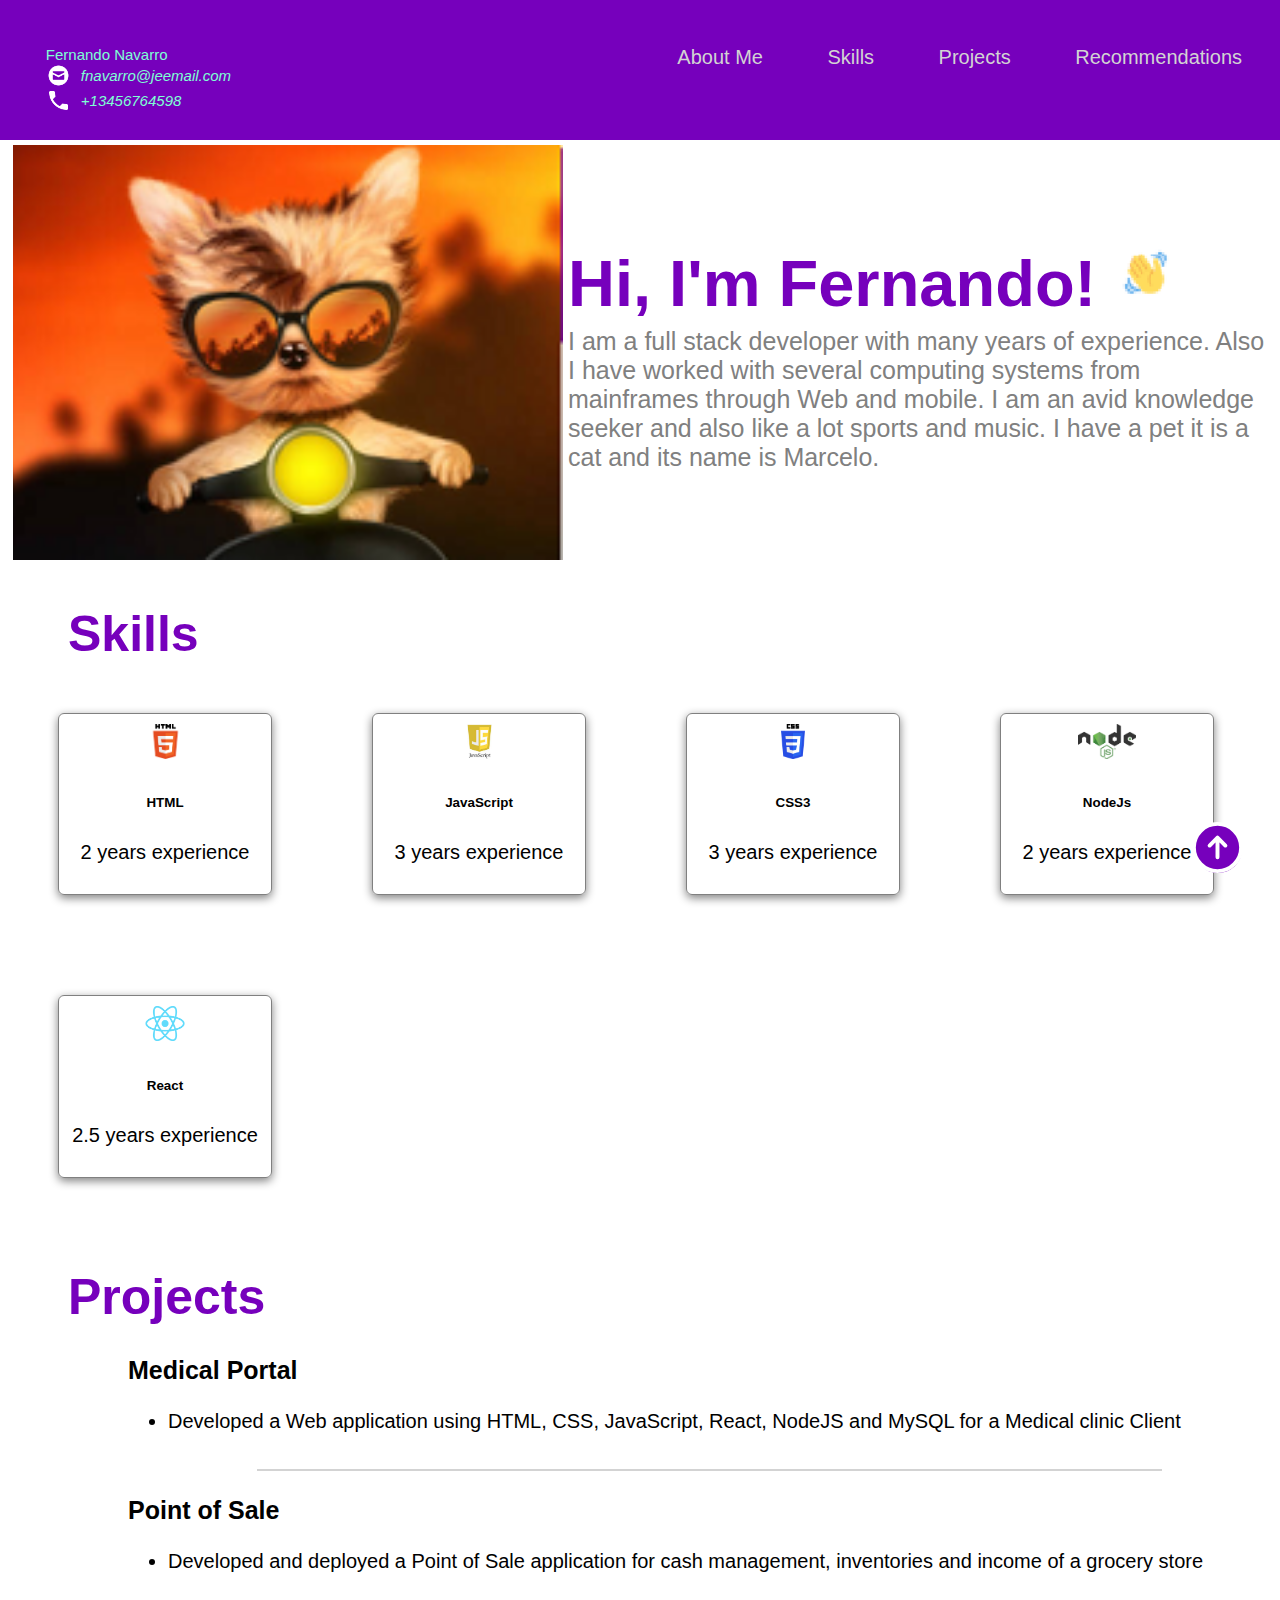
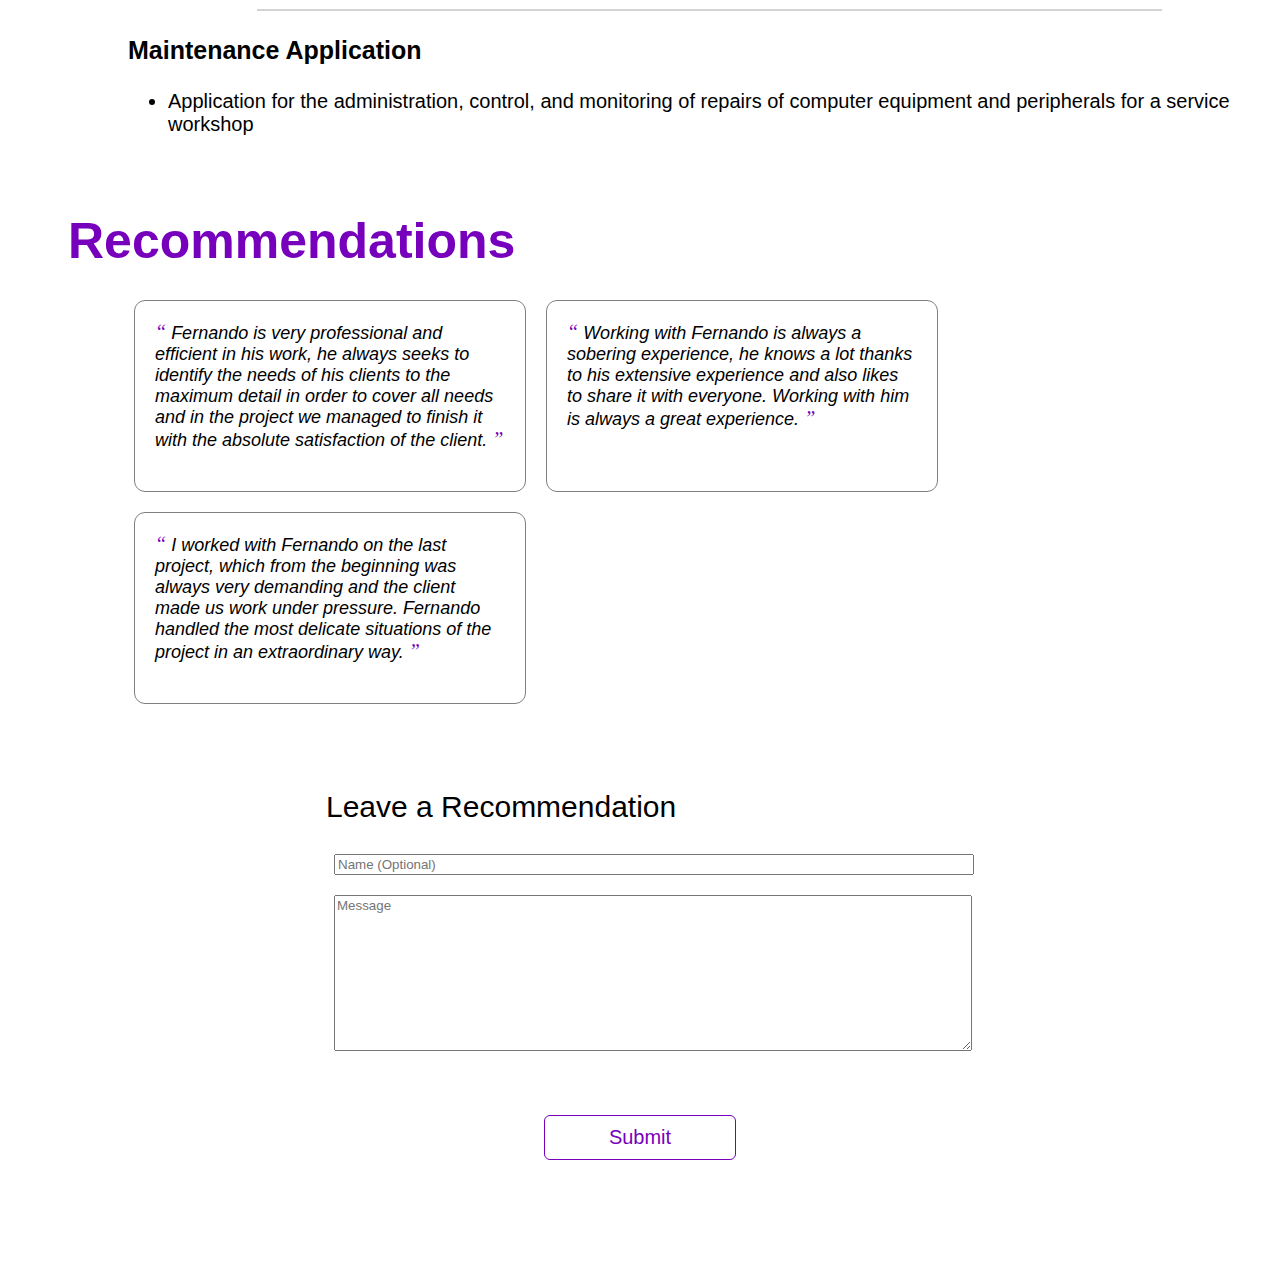
<file: index.html>
<!DOCTYPE html>
<html>
  <head>
    <title>Fernando Navarro - Portfolio</title>
    <link rel="stylesheet" href="./style.css"/>
    <script src="./script.js"></script>
  </head>
  <body>
    <!-- Navigation Bar -->
    <nav>
      <div id="home">
        <div class="profile_name">
          Fernando Navarro
          <div class="contact_info">
            <img src="html_finalprojimages/envelope.png" alt="https://icons8.com/icon/124377/circled-envelope"/>
          fnavarro@jeemail.com
        </div>
        <div style="clear:both;"></div>
        <div class="contact_info">
          <img src="html_finalprojimages/phone.png" alt="https://icons8.com/icon/124377/circled-envelope"/>
          +13456764598

        </div>
        </div>
        <div class="topdiv">
          <a class="topmenu" href="#about-me">About Me</a>
          <!-- Add the links for Skills, Projects and Recommendation here -->
          <a class="topmenu" href="#skills">Skills</a>
          <a class="topmenu" href="#projects">Projects</a>
          <a class="topmenu" href="#recommendations">Recommendations</a>
        </div>
      </div>    
    </nav>

    <!-- About Me -->
    <section id="about-me" class="container">
      <div>
        <img src="html_finalprojimages/Marcelo-cat.png" class="profile_image"/>
      </div>

      <div>
          <h1>
            Hi, I'm Fernando! <img src="html_finalprojimages/hi.png" width="60px"/>
          </h1>
          <p>
            I am a full stack developer with many years of experience. Also I have worked with several computing systems from mainframes through Web and mobile. 
            I am an avid knowledge seeker and also like a lot sports and music. I have a pet it is a cat and its name is Marcelo.
          </p>
      </div>
    </section>
              
    <!-- Skills -->
    <section id="skills">
      <h2>Skills</h2>
      <div style="clear:both;"></div>

      <div class="all_skills">
        <div class="skill">
          <img src="html_finalprojimages/html5.png"/>
          <h6>HTML</h6>
          <p>2 years experience</p>
        </div>  

        <div class="skill">
          <img src="html_finalprojimages/js.jpeg"/>
          <h6>JavaScript</h6>
          <p>3 years experience</p>
        </div>  

        <!-- Add more skills here -->

        <div class="skill">
          <img src="html_finalprojimages/CSS3.png"/>
          <h6>CSS3</h6>
          <p>3 years experience</p>
        </div> 

        <div class="skill">
          <img src="html_finalprojimages/node.png"/>
          <h6>NodeJs</h6>
          <p>2 years experience</p>
        </div> 

        <div class="skill">
          <img src="html_finalprojimages/react.png"/>
          <h6>React</h6>
          <p>2.5 years experience</p>
        </div> 

      </div>
    </section>
          
    <!-- Projects -->
    <section class="projects" id="projects">
      <h2>
        Projects
      </h2>
      <div style="clear:both;"></div>

        <div id="projects-container" class="projects-container">
          <div class="project-card">
            <h3>Medical Portal</h3>
            <ul>
              <li>Developed a Web application using HTML, CSS, JavaScript, React, NodeJS and MySQL 
                for a Medical clinic Client</li>
            </ul>
          </div>
          <hr>
          <div class="project-card">
            <h3>Point of Sale</h3>
            <ul>
              <li>Developed and deployed a Point of Sale application for cash management, inventories 
                and income of a grocery store </li>
            </ul>
          </div>
          <hr>
          <div class="project-card">
            <h3>Maintenance Application</h3>
            <ul>
              <li>Application for the administration, control, and monitoring of repairs of computer 
                equipment and peripherals for a service workshop</li>
            </ul>
          </div>
    </div>
    </section>
    <div style="clear:both;"></div>

    <!-- Recommendations -->
    <section id="recommendations">
      <h2>Recommendations</h2>
      <div style="clear:both;"></div>
      <div class="all_recommendations" id="all_recommendations">
        <div class="recommendation">
          <span>&#8220;</span>
          Fernando is very professional and efficient in his work, he always seeks to 
          identify the needs of his clients to the maximum detail in order to cover all needs and 
          in the project we managed to finish it with the absolute satisfaction of the client.
          <span>&#8221;</span>
        </div>
        <div class="recommendation">
          <span>&#8220;</span>
          Working with Fernando is always a sobering experience, he knows a lot thanks to his 
          extensive experience and also likes to share it with everyone. Working with him is 
          always a great experience.
          <span>&#8221;</span>
        </div>
        <div class="recommendation">
          <span>&#8220;</span>
          I worked with Fernando on the last project, which from the beginning was always 
          very demanding and the client made us work under pressure. Fernando handled the most 
          delicate situations of the project in an extraordinary way. 
          <span>&#8221;</span>
        </div>
      </div>
    </section>

    <!-- Recommendation Form -->
    <section id="contact">
      <div class="flex_center">
        <fieldset>
          <legend class="introduction">Leave a Recommendation</legend>          
          <input type="text" placeholder="Name (Optional)"> <br/>
          <textarea id="new_recommendation" cols="500" rows="10" placeholder="Message"></textarea>
          <div class="flex_center">
            <button id="recommend_btn" onclick="addRecommendation()">Submit</button>
          </div>
        </fieldset>
      </div>
    </section>

    <div class="iconbutton">
      <a href="#home">
        <!--Add the code here for the logo to appear and the icon to be actionable-->
        <svg xmlns="http://www.w3.org/2000/svg" fill="none" viewBox="0 0 24 24" stroke-width="1.5" stroke="white" width="63px">
          <path stroke-linecap="round" stroke-linejoin="round" d="M15 11.25l-3-3m0 0l-3 3m3-3v7.5M21 12a9 9 0 11-18 0 9 9 0 0118 0z" />
        </svg>
      </a>
    </div>

    <div class="popup" id="popup" class="flex_center">
      <img src="html_finalprojimages/checkmark--outline.svg"/>
      <h3><!-- Add appropriate text here--></h3>
      <button onclick="showPopup(false)">Ok</button>
    </div>
  </body>
</html>
</file>
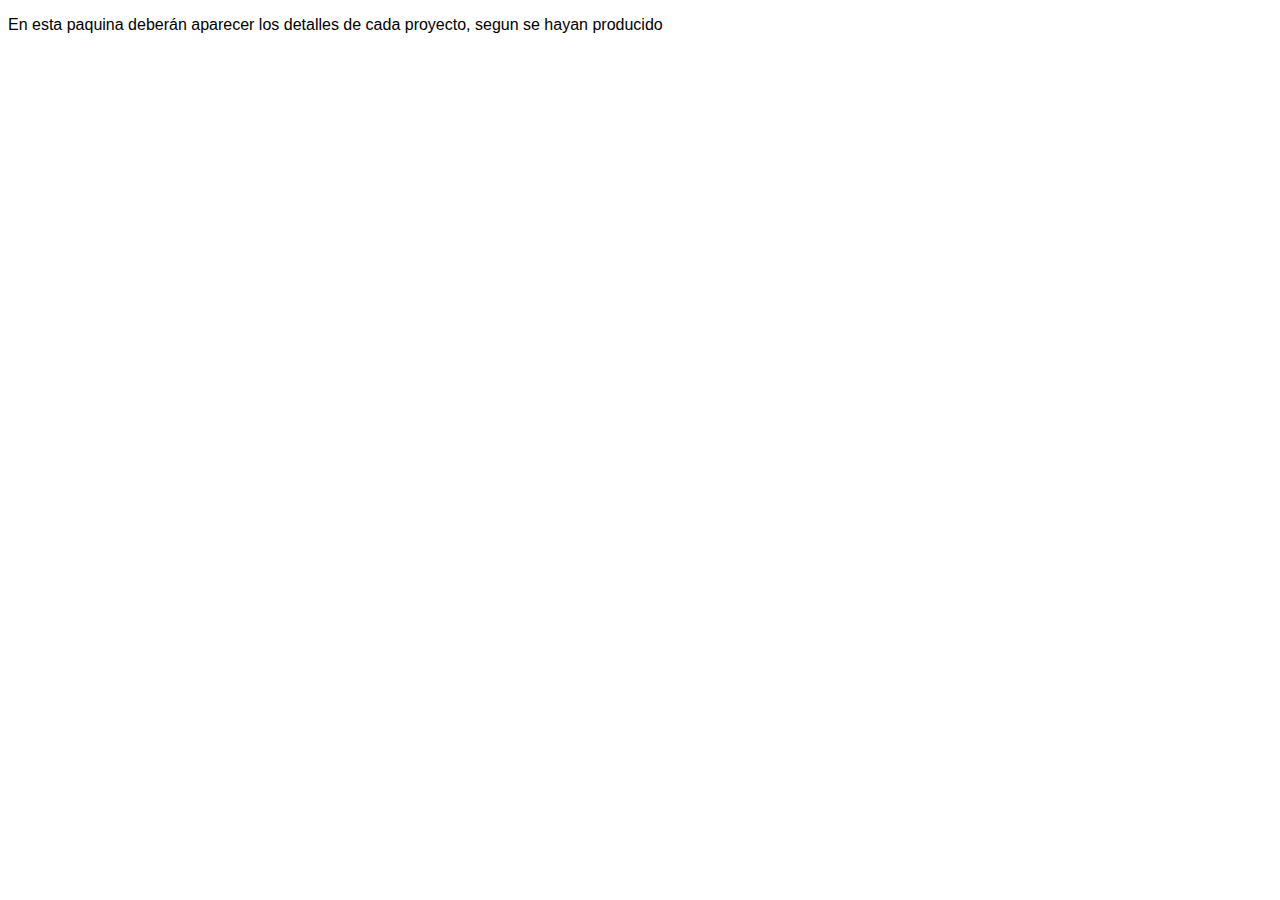
<file: segundaPagina.html>
<!DOCTYPE html>
<html>
  <head>
    <title>Fernando Navarro - Detalle</title>
    <link rel="stylesheet" href="./style.css"/>
    <script src="./script.js"></script>
  </head>
  <body>
    <p>
      En esta paquina deberán aparecer los detalles de cada proyecto, segun se hayan producido
    </p>
  </body>
</html>
</file>
<file: style.css>
body {
  font-family: 'Trebuchet MS', 'Lucida Sans Unicode', 'Lucida Grande', 'Lucida Sans', Arial, sans-serif;
}

/* Navigation Bar */

#home {
  background-color:  #7600bc;
  padding-bottom: 1cm;
  margin-left:-1cm;
  margin-right:-1cm;
  margin-top:-1cm;
  padding-top: 2cm;
  padding-bottom: 2cm;
  height: 5mm;
 }

.topmenu {
  color: lightgray;
  margin: 10px;
  padding: 20px;
  font-size: 20px;
  text-decoration:none;
}

.topmenu:hover {
  color: white;
  /* Add the styles here */
  font-weight: bolder;
  text-decoration: underline;
}

.topdiv {
  float: right;
  padding-right: 1cm;
}

.profile_name {
  float: left;
  padding-left: 2cm;
  /* Add the styles here */
  font-size: 15px;
  color:aquamarine;
}

.profile_name .contact_info {
  font-size: 15px;
  font-style: italic;
  display: flex;
  align-items: center;
  flex-direction: row;
}

.contact_info img {
  width:25px;
  margin-right: 10px;
  float:left;
}

/* Titles */

h2 {
  text-align: justify;
  font-size: 50px;
  text-align: center;
  float: left;
  color: #7600bc;
  margin: 30px;
  margin-left: 60px;
  margin-top: 40px;
  margin-bottom: 0px;
}

.introduction {
  text-align: justify;
  font-size: 30px;
  text-align: center;
  float: left;
  margin-top: 30px;
  margin-bottom: 20px;
  animation-duration: 5s;
  position: relative;
}

/* Used in the About Me sections */

.container {
  display: flex;
}

/* About Me */

.about-me {
  display: flex;
  align-items: center;
}

#about-me h1 {
  font-size: 65px;
  margin-top: 90px;
  color: #7600bc;
}

#about-me p {
  font-size: 25px;
  color: rgb(128, 128, 128);
  margin-top: -1cm;
}

.profile_image {
  width: 550px;
  height: fit-content;
  vertical-align: middle;
  margin: 5px;
}

/* Skills */

.all_skills {
  display: flex;
  flex-direction: row;
  flex-flow: wrap;
}

.skill {
  border: 1px solid gray;
  display: block;
  border-radius: 6px;
  text-align: center;
  margin: 50px;
  padding: 10px;
  width: 2in;
  font-size: 20px;
  box-shadow: 0 3px 10px gray;
}

.skill img {
  height: 35px;
  align-items: center;
}

.skills h6 {
  align-items: center;
  font-size: 20px;
  margin-block-start: 8px;
  margin-block-end: 5px;
  font-weight: bold;
} 

.skills p {
  align-items: center;
  font-size: 15px;
  color: gray;
  margin-block-start: 5px;
  margin-block-end: 5px;
} 

.flex_center {
  display: flex;
  align-items: center;
  justify-content: center;
}

/* Projects */

.projects-container {
  margin-top: 30px;
  margin-left: 60px;
}

.projects-container hr {
  border: 1px solid lightgray;
  width: 75%;
  margin-left: 5cm;
}

.project-card {
  margin: 0 15px 15px 30px;
  padding-bottom: 5px;
}

.project-card h3 {
  font-size: 25px;
  margin-left: 30px;
}

.project-card li {
  font-size: 20px;
  margin-left: 30px;
}

/* Recommendations */

.all_recommendations {
  display: flex;
  align-items: center;
  margin-left: 1in;
  flex-direction: row;
  flex-flow: wrap;
  padding: 20px;
}

.recommendation {
  font-style: italic;
  text-align: left;
  width: 21.875rem;
  padding: 1rem;
  background-color: #fff;
  border-radius: 11px;
  box-shadow: 0 3px 10px var(--primary-shadow);
  padding: 20px;
  margin: 10px;
  border:1px solid gray;
  font-size: 18px;
  height:150px
}

.recommendation span {
  color: #7600bc;
  font-size: 20px;
  font-family: 'Times New Roman', Times, serif;
}

/* Scroll to Top Button */

.iconbutton{
  width: 48px;
  height: 48px;
  border-radius: 100%;
  background-color: #7600bc;
  display: flex;
  align-items: center;
  justify-content: center;
  position: fixed;
  right: 3%;
  bottom: 3%;
  cursor: pointer;
}

/* Form Pop-up */

.popup {
  width:400px;
  background-color: #e8bcf0;
  border-radius: 3mm;
  top: 50%;
  left:50%;
  transform: translate(-50%,-50%);
  text-align: center;
  position: fixed;
  /* padding: 30px; */
  visibility: hidden;
}

.popup img {
  padding-top: 20px;
}

.popup button {
  background-color: #fff;
  border: 1px solid #7600bc;
  color: #7600bc;
  display: block;
  border-radius: 6px;
  text-align: center;
  margin: 50px;
  padding: 10px;
  width: 2in;
  font-size: 20px;
  margin-left: 25%;
}

.popup button:hover {
  background-color: #fff;
  border: 2px solid #7600bc;
  color: #7600bc;
  display: block;
  font-weight: bolder;
  text-align: center;
  cursor: pointer;
  margin-left: 25%;
}

/* Recommendation Form */

input, textarea {
  font-family: 'Trebuchet MS', 'Lucida Sans Unicode', 'Lucida Grande', 'Lucida Sans', Arial, sans-serif; 
  margin: 10px;  
  width:100%;
}

fieldset {
  display: flexbox;
  align-content: center;
  justify-content: center;  
  padding: 25px; 
  margin-left: 50px; 
  margin-right: 50px;   
  border: thin solid white;
  width: 50%;
}

/* Buttons */

button {
  background-color: #fff;
  border: 1px solid #7600bc;
  color: #7600bc;
  display: block;
  border-radius: 6px;
  text-align: center;
  margin: 50px;
  padding: 10px;
  width: 2in;
  font-size: 20px;
}

button:hover {
  background-color: #7600bc;
  border: 1px solid #7600bc;
  color: #fff;
  display: block;
  border-radius: 6px;
  text-align: center;
  cursor: pointer;
}
</file>
